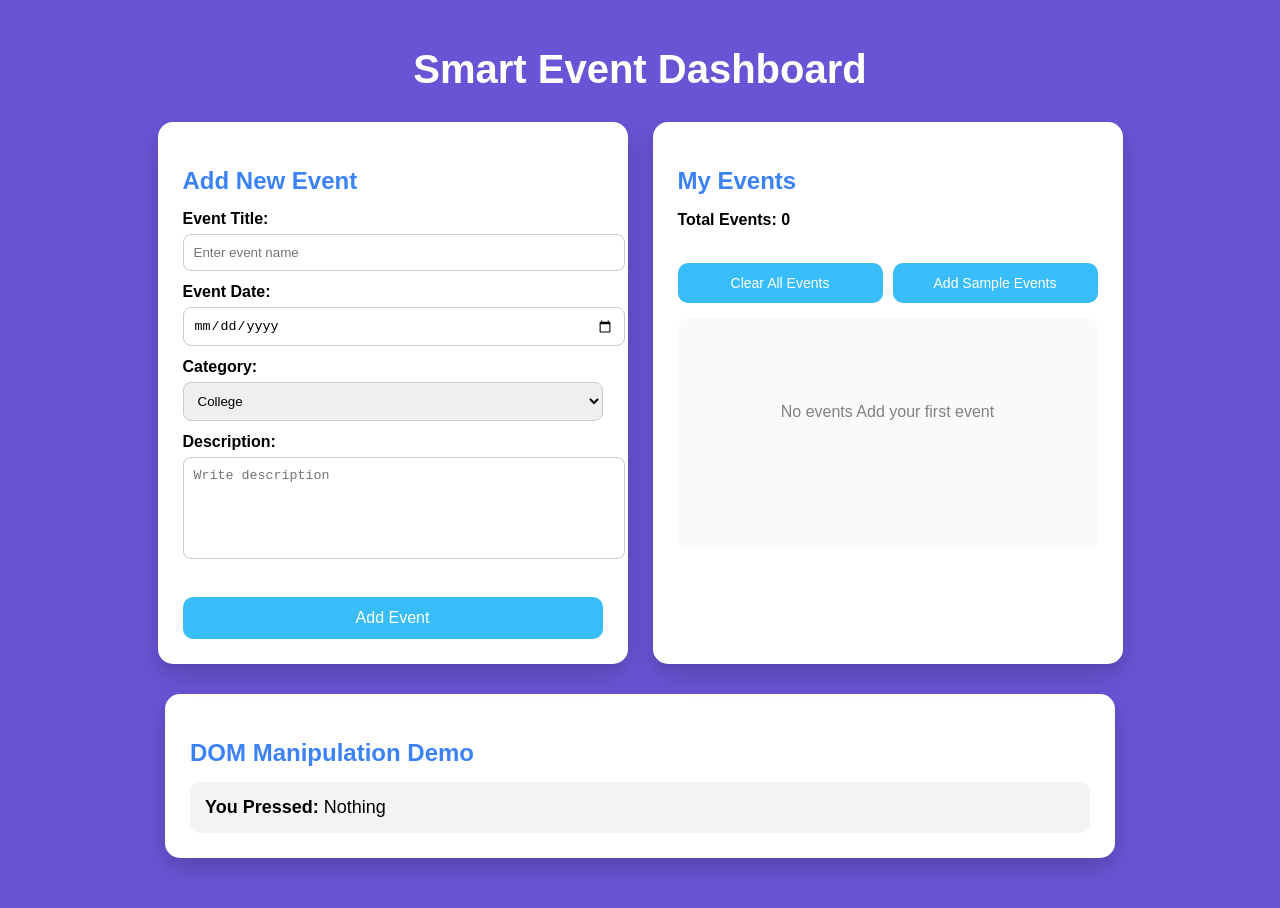
<file: Ass.1/index.html>
<!DOCTYPE html>
<html lang="en">
<head>
  <meta charset="UTF-8">
  <meta name="viewport" content="width=device-width, initial-scale=1.0">
  <title>Smart Event Dashboard</title>
  <link rel="stylesheet" href="style.css">
</head>
<body>

  <h1 class="title">Smart Event Dashboard</h1>

  <div class="container">

    <div class="card">
      <h2>Add New Event</h2>

      <label>Event Title:</label>
      <input type="text" id="eventTitle" placeholder="Enter event name">

      <label>Event Date:</label>
      <input type="date" id="eventDate">

      <label>Category:</label>
      <select id="eventCategory">
        <option>College</option>
        <option>Gaming</option>
        <option>Bike Riding</option>
        <option>Study</option>
      </select>

      <label>Description:</label>
      <textarea id="eventDesc" placeholder="Write description"></textarea>

      <p id="msg"></p>

      <button onclick="addEvent()">Add Event</button>
    </div>

    <div class="card">
      <h2>My Events</h2>

      <p id="eventCount" style="font-weight:bold; color:black;">Total Events: 0</p>

      <div class="btn-row">
        <button class="small-btn" onclick="clearEvents()">Clear All Events</button>
        <button class="small-btn" onclick="addSampleEvents()">Add Sample Events</button>
      </div>

      <div id="eventList" class="event-list">
        <p class="empty">No events Add your first event</p>
      </div>
    </div>

  </div>

  <div class="card dom-card">
    <h2>DOM Manipulation Demo</h2>
    <div class="dom-box">
      <b>You Pressed:</b> <span id="keyPressed">Nothing</span>
    </div>
  </div>

  <script src="script.js"></script>
</body>
</html>
</file>
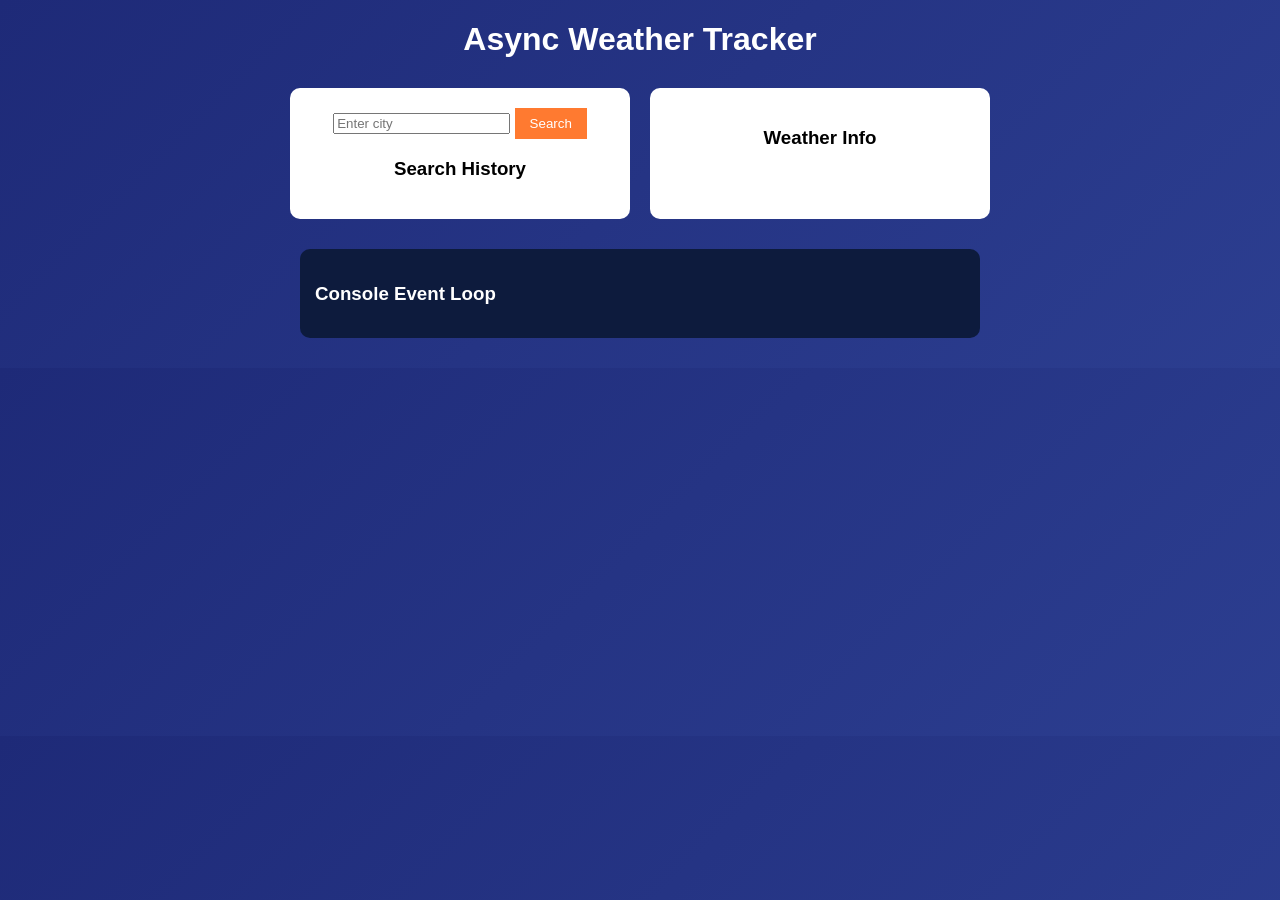
<file: weather tracker/index.html>
<!DOCTYPE html>
<html>
<head>
<title>Async Weather Tracker</title>
<link rel="stylesheet" href="style.css">
</head>

<body>

<h1>Async Weather Tracker</h1>

<div class="container">

<div class="search-box">
<input type="text" id="cityInput" placeholder="Enter city">
<button id="searchBtn">Search</button>

<h3>Search History</h3>
<div id="history"></div>

</div>

<div class="weather-box">
<h3>Weather Info</h3>
<div id="weatherResult"></div>
</div>

</div>

<div class="console">
<h3>Console Event Loop</h3>
<pre id="logs"></pre>
</div>

<script src="script.js"></script>

</body>
</html>
</file>
<file: Ass.1/style.css>
body {
  margin: 0;
  font-family: Arial, sans-serif;
  background: linear-gradient(to right, #6855d6, #6855d6);
  padding: 20px;
}

.title {
  text-align: center;
  color: white;
  font-size: 40px;
  margin-bottom: 30px;
}

.container {
  display: flex;
  gap: 25px;
  justify-content: center;
  flex-wrap: wrap;
}

.card {
  background: rgb(255, 255, 255);
  padding: 25px;
  width: 420px;
  border-radius: 15px;
  box-shadow: 0px 10px 25px rgba(0,0,0,0.2);
}

.card h2 {
  color: #3b82f6;
  margin-bottom: 15px;
}

label {
  display: block;
  margin-top: 12px;
  font-weight: bold;
}

input, select, textarea {
  width: 100%;
  padding: 10px;
  margin-top: 6px;
  border-radius: 8px;
  border: 1px solid #ccc;
  outline: none;
}

textarea {
  height: 80px;
  resize: none;
}

button {
  margin-top: 18px;
  width: 100%;
  padding: 12px;
  border: none;
  border-radius: 10px;
  background: #38bdf8;
  color: white;
  font-size: 16px;
  cursor: pointer;
}

button:hover {
  background: #d3e90e;
}

.btn-row {
  display: flex;
  gap: 10px;
  margin-bottom: 15px;
}

.small-btn {
  width: 50%;
  font-size: 14px;
}

.event-list {
  background: #f9fafb;
  padding: 15px;
  border-radius: 10px;
  min-height: 200px;
}

.event-item {
  background: white;
  padding: 10px;
  border-radius: 8px;
  margin-bottom: 10px;
  border-left: 5px solid #38bdf8;
}

.event-item button {
  background: red;
  margin-top: 10px;
}

.event-item button:hover {
  background: darkred;
}

.empty {
  text-align: center;
  color: gray;
  margin-top: 70px;
}

.dom-card {
  width: 900px;
  margin: 30px auto;
}

.dom-box {
  background: #f3f4f6;
  padding: 15px;
  border-radius: 10px;
  font-size: 18px;
}

#msg {
  font-weight: bold;
  margin-top: 10px;
}
</file>
<file: weather tracker/style.css>
body{
font-family: Arial;
background: linear-gradient(135deg,#1e2a78,#2c3e90);
color:white;
text-align:center;
}

.container{
display:flex;
justify-content:center;
gap:20px;
margin-top:30px;
}

.search-box,.weather-box{
background:white;
color:black;
padding:20px;
border-radius:10px;
width:300px;
}

button{
background:#ff7a30;
border:none;
padding:8px 15px;
color:white;
cursor:pointer;
}

.console{
background:#0d1b3d;
margin:30px auto;
width:650px;
padding:15px;
border-radius:10px;
text-align:left;
}

#history button{
margin:3px;
}
</file>
